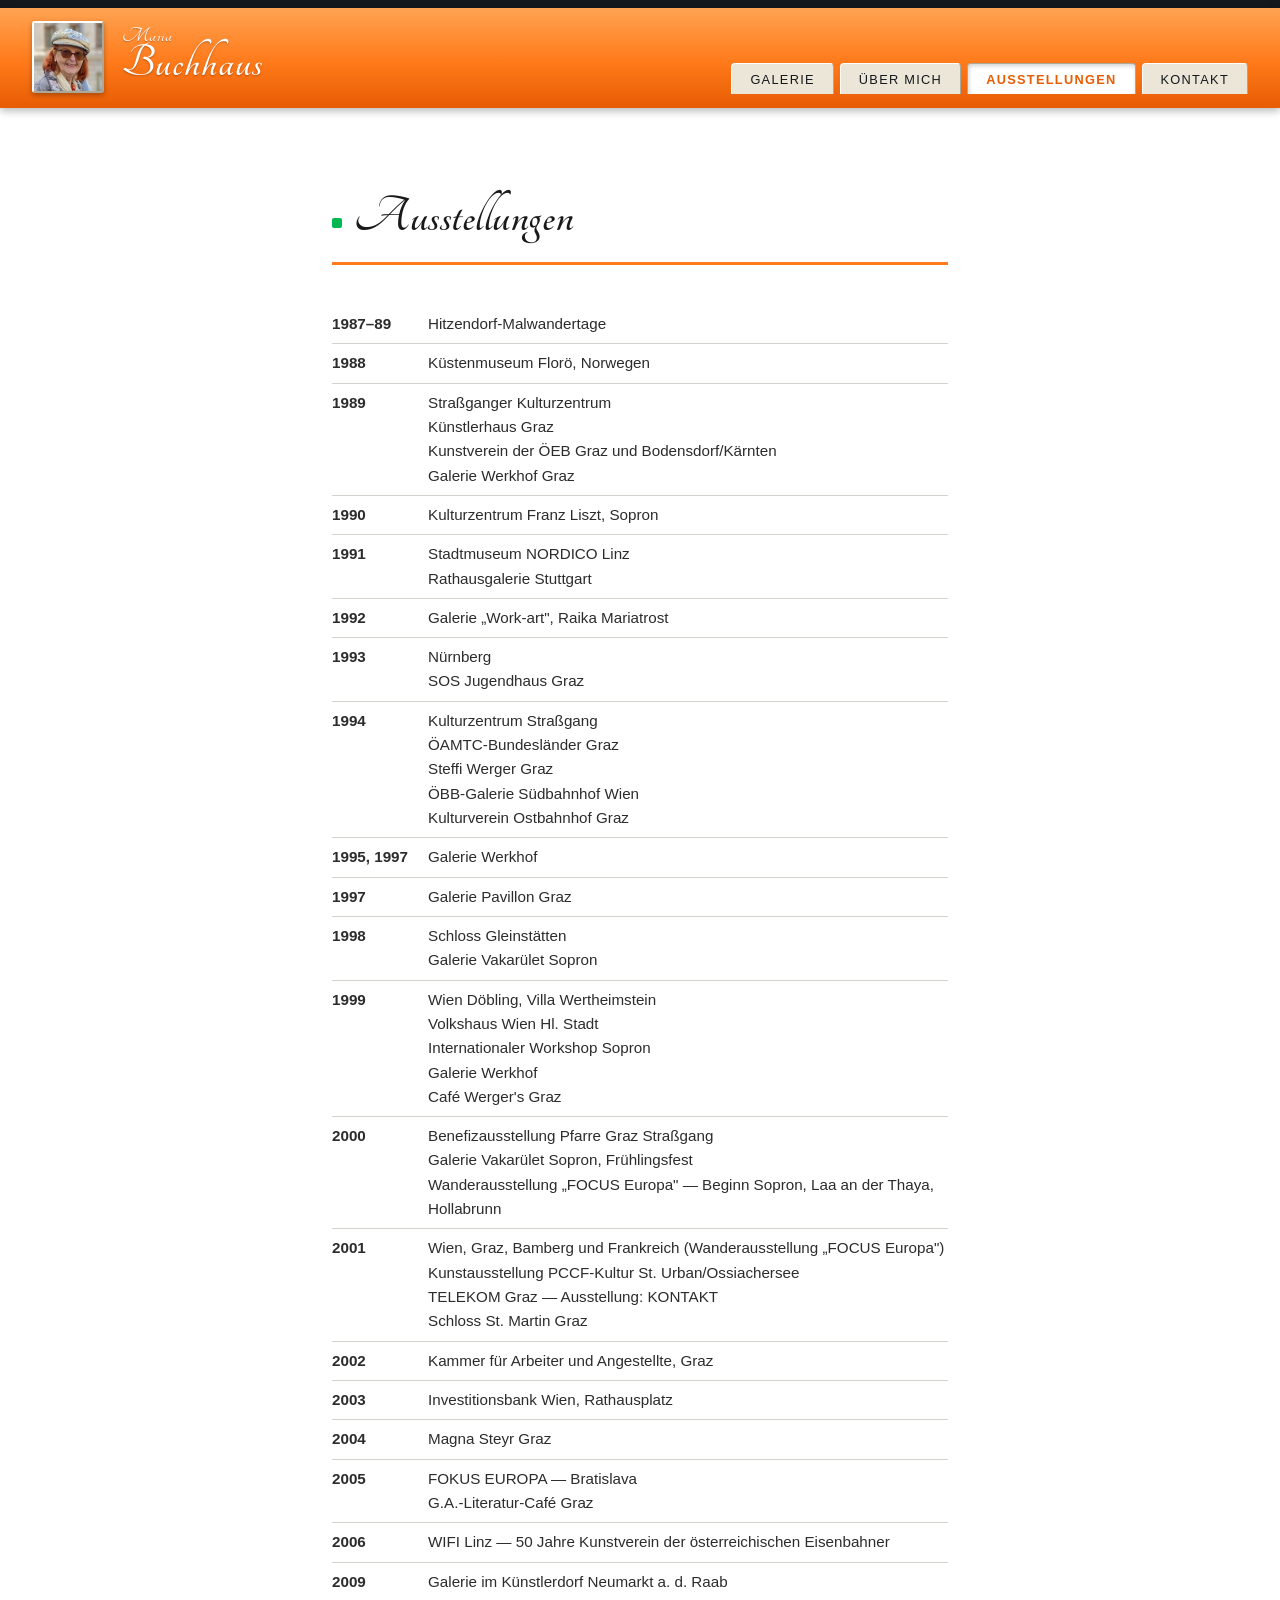
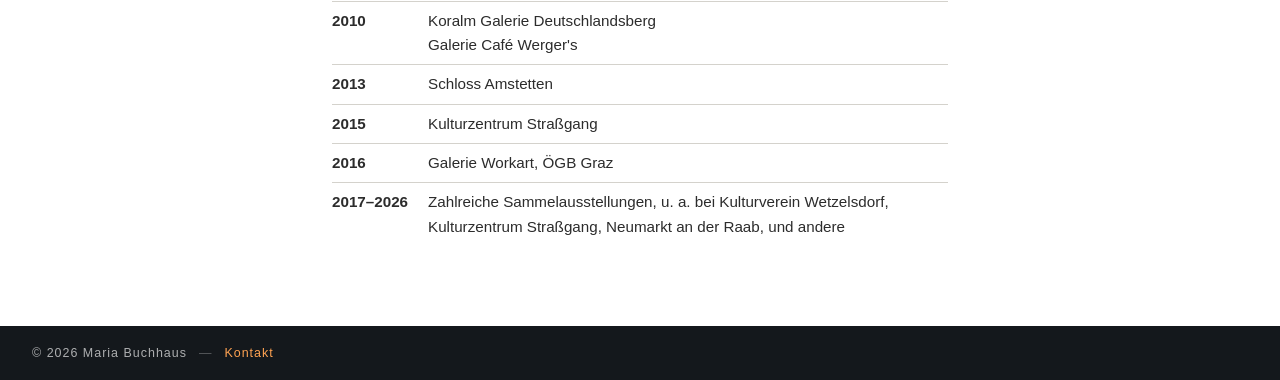
<file: ausstellungen.html>
<!DOCTYPE html>
<html lang="de">
<head>
  <meta charset="UTF-8">
  <meta name="viewport" content="width=device-width, initial-scale=1.0">
  <title>Ausstellungen — Maria Buchhaus</title>

  <!-- Social share preview (Facebook, WhatsApp, etc.) -->
  <meta property="og:type" content="website">
  <meta property="og:site_name" content="Maria Buchhaus">
  <meta property="og:title" content="Ausstellungen — Maria Buchhaus">
  <meta property="og:description" content="Einzel- und Gruppenausstellungen von Maria Buchhaus im In- und Ausland seit 1987.">
  <meta property="og:image" content="https://www.maria-buchhaus.at/images/maria-avatar.jpg">
  <meta property="og:url" content="https://www.maria-buchhaus.at/ausstellungen.html">
  <meta name="twitter:card" content="summary_large_image">
  <meta name="twitter:title" content="Ausstellungen — Maria Buchhaus">
  <meta name="twitter:description" content="Einzel- und Gruppenausstellungen von Maria Buchhaus im In- und Ausland seit 1987.">
  <meta name="twitter:image" content="https://www.maria-buchhaus.at/images/maria-avatar.jpg">
  <link rel="preconnect" href="https://fonts.googleapis.com">
  <link rel="preconnect" href="https://fonts.gstatic.com" crossorigin>
  <link href="https://fonts.googleapis.com/css2?family=Tangerine:wght@400;700&display=swap" rel="stylesheet">
  <link rel="stylesheet" href="css/style.css">
</head>
<body>

  <header class="site-header">
    <div class="header-topstrip"></div>
    <div class="header-inner">
      <a href="index.html" class="header-avatar-link" aria-label="Zur Galerie">
        <img src="images/maria-avatar.jpg" alt="Maria Buchhaus" class="header-avatar">
      </a>
      <a href="index.html" class="header-name">
        <span class="name-first">Maria</span>
        <span class="name-last">Buchhaus</span>
      </a>
      <nav class="header-nav">
        <a href="index.html" class="nav-link">Galerie</a>
        <a href="ueber-mich.html" class="nav-link">Über mich</a>
        <a href="ausstellungen.html" class="nav-link active">Ausstellungen</a>
        <a href="kontakt.html" class="nav-link">Kontakt</a>
      </nav>
    </div>
    <div class="header-rule"></div>
  </header>

  <main>
    <div class="page-content">
      <h1 class="page-title">Ausstellungen</h1>
      <div class="page-body">
        <table class="ausstellungen-table">
          <tbody>
            <tr><td class="aus-year">1987–89</td><td>Hitzendorf-Malwandertage</td></tr>
            <tr><td class="aus-year">1988</td><td>Küstenmuseum Florö, Norwegen</td></tr>
            <tr>
              <td class="aus-year">1989</td>
              <td>
                Straßganger Kulturzentrum<br>
                Künstlerhaus Graz<br>
                Kunstverein der ÖEB Graz und Bodensdorf/Kärnten<br>
                Galerie Werkhof Graz
              </td>
            </tr>
            <tr><td class="aus-year">1990</td><td>Kulturzentrum Franz Liszt, Sopron</td></tr>
            <tr>
              <td class="aus-year">1991</td>
              <td>
                Stadtmuseum NORDICO Linz<br>
                Rathausgalerie Stuttgart
              </td>
            </tr>
            <tr><td class="aus-year">1992</td><td>Galerie „Work-art", Raika Mariatrost</td></tr>
            <tr>
              <td class="aus-year">1993</td>
              <td>
                Nürnberg<br>
                SOS Jugendhaus Graz
              </td>
            </tr>
            <tr>
              <td class="aus-year">1994</td>
              <td>
                Kulturzentrum Straßgang<br>
                ÖAMTC-Bundesländer Graz<br>
                Steffi Werger Graz<br>
                ÖBB-Galerie Südbahnhof Wien<br>
                Kulturverein Ostbahnhof Graz
              </td>
            </tr>
            <tr><td class="aus-year">1995, 1997</td><td>Galerie Werkhof</td></tr>
            <tr><td class="aus-year">1997</td><td>Galerie Pavillon Graz</td></tr>
            <tr>
              <td class="aus-year">1998</td>
              <td>
                Schloss Gleinstätten<br>
                Galerie Vakarület Sopron
              </td>
            </tr>
            <tr>
              <td class="aus-year">1999</td>
              <td>
                Wien Döbling, Villa Wertheimstein<br>
                Volkshaus Wien Hl. Stadt<br>
                Internationaler Workshop Sopron<br>
                Galerie Werkhof<br>
                Café Werger's Graz
              </td>
            </tr>
            <tr>
              <td class="aus-year">2000</td>
              <td>
                Benefizausstellung Pfarre Graz Straßgang<br>
                Galerie Vakarület Sopron, Frühlingsfest<br>
                Wanderausstellung „FOCUS Europa" — Beginn Sopron, Laa an der Thaya, Hollabrunn
              </td>
            </tr>
            <tr>
              <td class="aus-year">2001</td>
              <td>
                Wien, Graz, Bamberg und Frankreich (Wanderausstellung „FOCUS Europa")<br>
                Kunstausstellung PCCF-Kultur St. Urban/Ossiachersee<br>
                TELEKOM Graz — Ausstellung: KONTAKT<br>
                Schloss St. Martin Graz
              </td>
            </tr>
            <tr><td class="aus-year">2002</td><td>Kammer für Arbeiter und Angestellte, Graz</td></tr>
            <tr><td class="aus-year">2003</td><td>Investitionsbank Wien, Rathausplatz</td></tr>
            <tr><td class="aus-year">2004</td><td>Magna Steyr Graz</td></tr>
            <tr>
              <td class="aus-year">2005</td>
              <td>
                FOKUS EUROPA — Bratislava<br>
                G.A.-Literatur-Café Graz
              </td>
            </tr>
            <tr><td class="aus-year">2006</td><td>WIFI Linz — 50 Jahre Kunstverein der österreichischen Eisenbahner</td></tr>
            <tr><td class="aus-year">2009</td><td>Galerie im Künstlerdorf Neumarkt a. d. Raab</td></tr>
            <tr>
              <td class="aus-year">2010</td>
              <td>
                Koralm Galerie Deutschlandsberg<br>
                Galerie Café Werger's
              </td>
            </tr>
            <tr><td class="aus-year">2013</td><td>Schloss Amstetten</td></tr>
            <tr><td class="aus-year">2015</td><td>Kulturzentrum Straßgang</td></tr>
            <tr><td class="aus-year">2016</td><td>Galerie Workart, ÖGB Graz</td></tr>
            <tr>
              <td class="aus-year">2017–2026</td>
              <td>Zahlreiche Sammelausstellungen, u. a. bei Kulturverein Wetzelsdorf, Kulturzentrum Straßgang, Neumarkt an der Raab, und andere</td>
            </tr>
          </tbody>
        </table>
      </div>
    </div>
  </main>

  <footer class="site-footer">
    <div class="footer-inner">
      <span>&copy; <span class="footer-year"></span> Maria Buchhaus</span>
      <span class="footer-sep">—</span>
      <a href="kontakt.html" class="footer-link">Kontakt</a>
    </div>
  </footer>
  <script>document.querySelector('.footer-year').textContent = new Date().getFullYear();</script>
</body>
</html>
</file>
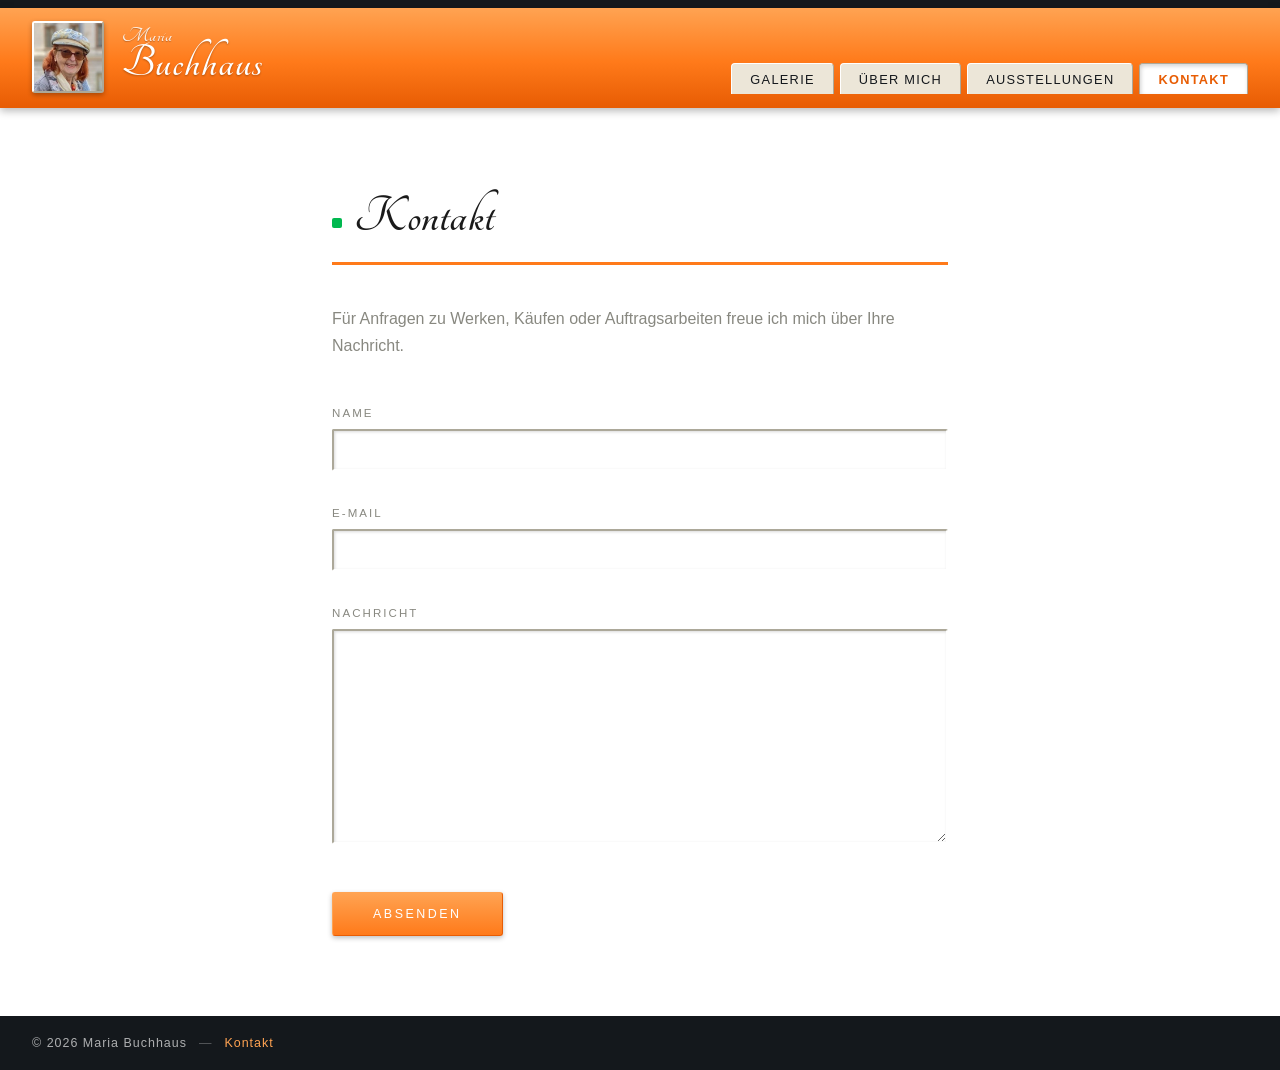
<file: kontakt.html>
<!DOCTYPE html>
<html lang="de">
<head>
  <meta charset="UTF-8">
  <meta name="viewport" content="width=device-width, initial-scale=1.0">
  <title>Kontakt — Maria Buchhaus</title>

  <!-- Social share preview (Facebook, WhatsApp, etc.) -->
  <meta property="og:type" content="website">
  <meta property="og:site_name" content="Maria Buchhaus">
  <meta property="og:title" content="Kontakt — Maria Buchhaus">
  <meta property="og:description" content="Anfragen zu Werken, Käufen oder Auftragsarbeiten bei Maria Buchhaus.">
  <meta property="og:image" content="https://www.maria-buchhaus.at/images/maria-avatar.jpg">
  <meta property="og:url" content="https://www.maria-buchhaus.at/kontakt.html">
  <meta name="twitter:card" content="summary_large_image">
  <meta name="twitter:title" content="Kontakt — Maria Buchhaus">
  <meta name="twitter:description" content="Anfragen zu Werken, Käufen oder Auftragsarbeiten bei Maria Buchhaus.">
  <meta name="twitter:image" content="https://www.maria-buchhaus.at/images/maria-avatar.jpg">
  <link rel="preconnect" href="https://fonts.googleapis.com">
  <link rel="preconnect" href="https://fonts.gstatic.com" crossorigin>
  <link href="https://fonts.googleapis.com/css2?family=Tangerine:wght@400;700&display=swap" rel="stylesheet">
  <link rel="stylesheet" href="css/style.css">
</head>
<body>

  <header class="site-header">
    <div class="header-topstrip"></div>
    <div class="header-inner">
      <a href="index.html" class="header-avatar-link" aria-label="Zur Galerie">
        <img src="images/maria-avatar.jpg" alt="Maria Buchhaus" class="header-avatar">
      </a>
      <a href="index.html" class="header-name">
        <span class="name-first">Maria</span>
        <span class="name-last">Buchhaus</span>
      </a>
      <nav class="header-nav">
        <a href="index.html" class="nav-link">Galerie</a>
        <a href="ueber-mich.html" class="nav-link">Über mich</a>
        <a href="ausstellungen.html" class="nav-link">Ausstellungen</a>
        <a href="kontakt.html" class="nav-link active">Kontakt</a>
      </nav>
    </div>
    <div class="header-rule"></div>
  </header>

  <main>
    <div class="page-content">
      <h1 class="page-title">Kontakt</h1>
      <p class="contact-intro">Für Anfragen zu Werken, Käufen oder Auftragsarbeiten freue ich mich über Ihre Nachricht.</p>

      <form
        class="contact-form"
        action="https://formspree.io/f/XXXXXXXX"
        method="POST"
        id="contact-form"
      >
        <div class="form-field">
          <label class="form-label" for="name">Name</label>
          <input
            class="form-input"
            type="text"
            id="name"
            name="name"
            required
            autocomplete="name"
          >
        </div>

        <div class="form-field">
          <label class="form-label" for="email">E-Mail</label>
          <input
            class="form-input"
            type="email"
            id="email"
            name="email"
            required
            autocomplete="email"
          >
        </div>

        <div class="form-field">
          <label class="form-label" for="message">Nachricht</label>
          <textarea
            class="form-input form-textarea"
            id="message"
            name="message"
            rows="7"
            required
          ></textarea>
        </div>

        <div class="form-footer">
          <button class="form-submit" type="submit">Absenden</button>
        </div>

        <p class="form-success" id="form-success">
          Vielen Dank für Ihre Nachricht. Ich melde mich in Kürze bei Ihnen.
        </p>
        <p class="form-error" id="form-error">
          Es ist ein Fehler aufgetreten. Bitte versuchen Sie es erneut.
        </p>
      </form>
    </div>
  </main>

  <footer class="site-footer">
    <div class="footer-inner">
      <span>&copy; <span class="footer-year"></span> Maria Buchhaus</span>
      <span class="footer-sep">—</span>
      <a href="kontakt.html" class="footer-link">Kontakt</a>
    </div>
  </footer>
  <script>
    document.querySelector('.footer-year').textContent = new Date().getFullYear();

    const form = document.getElementById('contact-form');
    const success = document.getElementById('form-success');
    const error = document.getElementById('form-error');

    form.addEventListener('submit', async function(e) {
      e.preventDefault();
      const data = new FormData(form);
      try {
        const response = await fetch(form.action, {
          method: 'POST',
          body: data,
          headers: { 'Accept': 'application/json' }
        });
        if (response.ok) {
          form.reset();
          success.style.display = 'block';
          error.style.display = 'none';
        } else {
          error.style.display = 'block';
          success.style.display = 'none';
        }
      } catch(err) {
        error.style.display = 'block';
        success.style.display = 'none';
      }
    });
  </script>
</body>
</html>
</file>
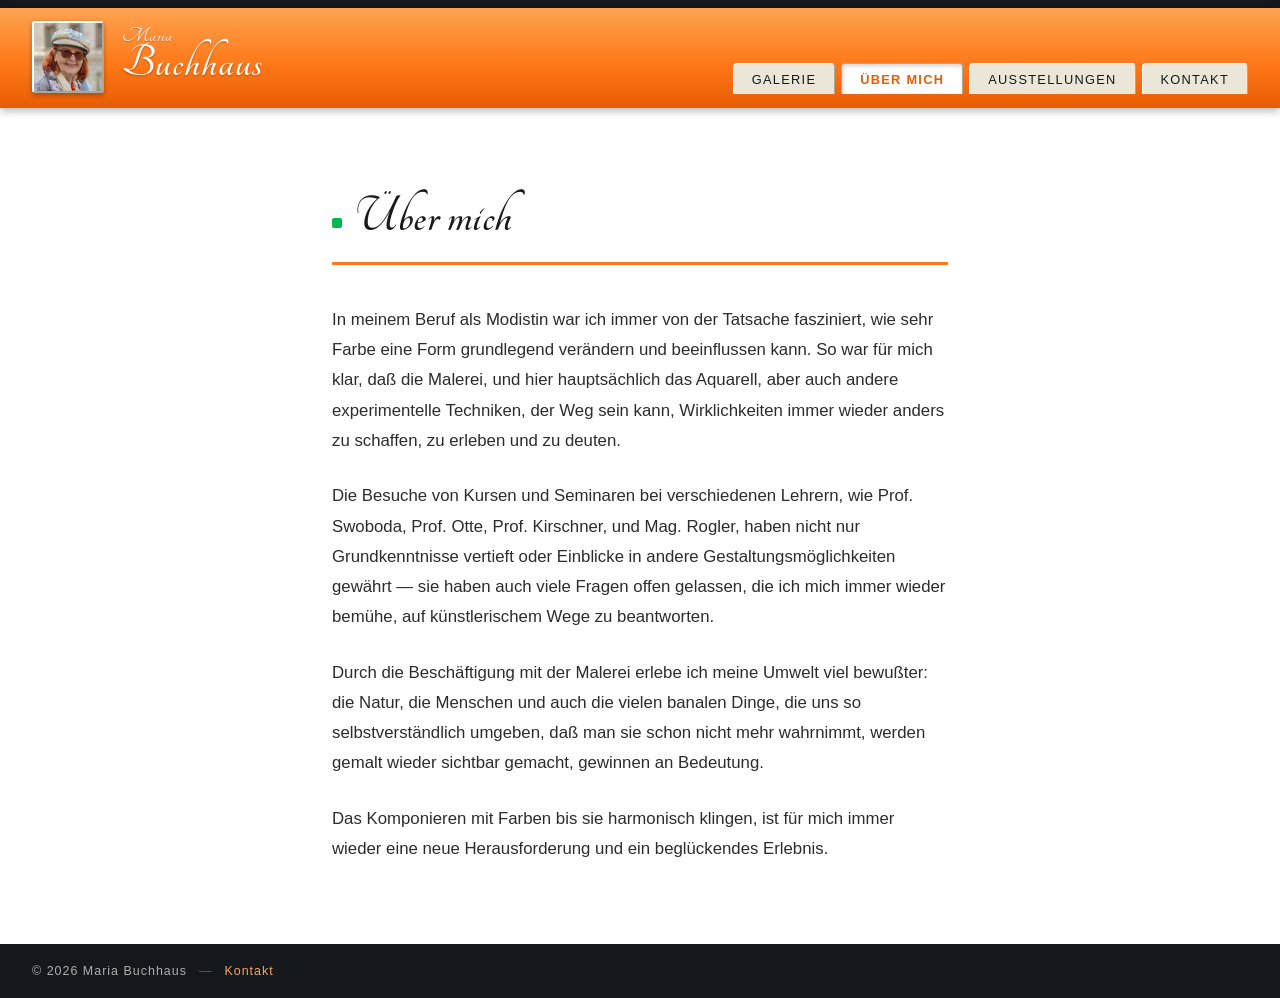
<file: ueber-mich.html>
<!DOCTYPE html>
<html lang="de">
<head>
  <meta charset="UTF-8">
  <meta name="viewport" content="width=device-width, initial-scale=1.0">
  <title>Über mich — Maria Buchhaus</title>

  <!-- Social share preview (Facebook, WhatsApp, etc.) -->
  <meta property="og:type" content="website">
  <meta property="og:site_name" content="Maria Buchhaus">
  <meta property="og:title" content="Über mich — Maria Buchhaus">
  <meta property="og:description" content="Malerin aus Österreich — Aquarell und Mischtechnik. Über meinen Weg zur Malerei.">
  <meta property="og:image" content="https://www.maria-buchhaus.at/images/maria-avatar.jpg">
  <meta property="og:url" content="https://www.maria-buchhaus.at/ueber-mich.html">
  <meta name="twitter:card" content="summary_large_image">
  <meta name="twitter:title" content="Über mich — Maria Buchhaus">
  <meta name="twitter:description" content="Malerin aus Österreich — Aquarell und Mischtechnik. Über meinen Weg zur Malerei.">
  <meta name="twitter:image" content="https://www.maria-buchhaus.at/images/maria-avatar.jpg">
  <link rel="preconnect" href="https://fonts.googleapis.com">
  <link rel="preconnect" href="https://fonts.gstatic.com" crossorigin>
  <link href="https://fonts.googleapis.com/css2?family=Tangerine:wght@400;700&display=swap" rel="stylesheet">
  <link rel="stylesheet" href="css/style.css">
</head>
<body>

  <header class="site-header">
    <div class="header-topstrip"></div>
    <div class="header-inner">
      <a href="index.html" class="header-avatar-link" aria-label="Zur Galerie">
        <img src="images/maria-avatar.jpg" alt="Maria Buchhaus" class="header-avatar">
      </a>
      <a href="index.html" class="header-name">
        <span class="name-first">Maria</span>
        <span class="name-last">Buchhaus</span>
      </a>
      <nav class="header-nav">
        <a href="index.html" class="nav-link">Galerie</a>
        <a href="ueber-mich.html" class="nav-link active">Über mich</a>
        <a href="ausstellungen.html" class="nav-link">Ausstellungen</a>
        <a href="kontakt.html" class="nav-link">Kontakt</a>
      </nav>
    </div>
    <div class="header-rule"></div>
  </header>

  <main>
    <div class="page-content">
      <h1 class="page-title">Über mich</h1>
      <div class="page-body">
        <p>In meinem Beruf als Modistin war ich immer von der Tatsache fasziniert, wie sehr Farbe eine Form grundlegend verändern und beeinflussen kann. So war für mich klar, daß die Malerei, und hier hauptsächlich das Aquarell, aber auch andere experimentelle Techniken, der Weg sein kann, Wirklichkeiten immer wieder anders zu schaffen, zu erleben und zu deuten.</p>
        <p>Die Besuche von Kursen und Seminaren bei verschiedenen Lehrern, wie Prof. Swoboda, Prof. Otte, Prof. Kirschner, und Mag. Rogler, haben nicht nur Grundkenntnisse vertieft oder Einblicke in andere Gestaltungsmöglichkeiten gewährt — sie haben auch viele Fragen offen gelassen, die ich mich immer wieder bemühe, auf künstlerischem Wege zu beantworten.</p>
        <p>Durch die Beschäftigung mit der Malerei erlebe ich meine Umwelt viel bewußter: die Natur, die Menschen und auch die vielen banalen Dinge, die uns so selbstverständlich umgeben, daß man sie schon nicht mehr wahrnimmt, werden gemalt wieder sichtbar gemacht, gewinnen an Bedeutung.</p>
        <p>Das Komponieren mit Farben bis sie harmonisch klingen, ist für mich immer wieder eine neue Herausforderung und ein beglückendes Erlebnis.</p>
      </div>
    </div>
  </main>

  <footer class="site-footer">
    <div class="footer-inner">
      <span>&copy; <span class="footer-year"></span> Maria Buchhaus</span>
      <span class="footer-sep">—</span>
      <a href="kontakt.html" class="footer-link">Kontakt</a>
    </div>
  </footer>
  <script>document.querySelector('.footer-year').textContent = new Date().getFullYear();</script>
</body>
</html>
</file>
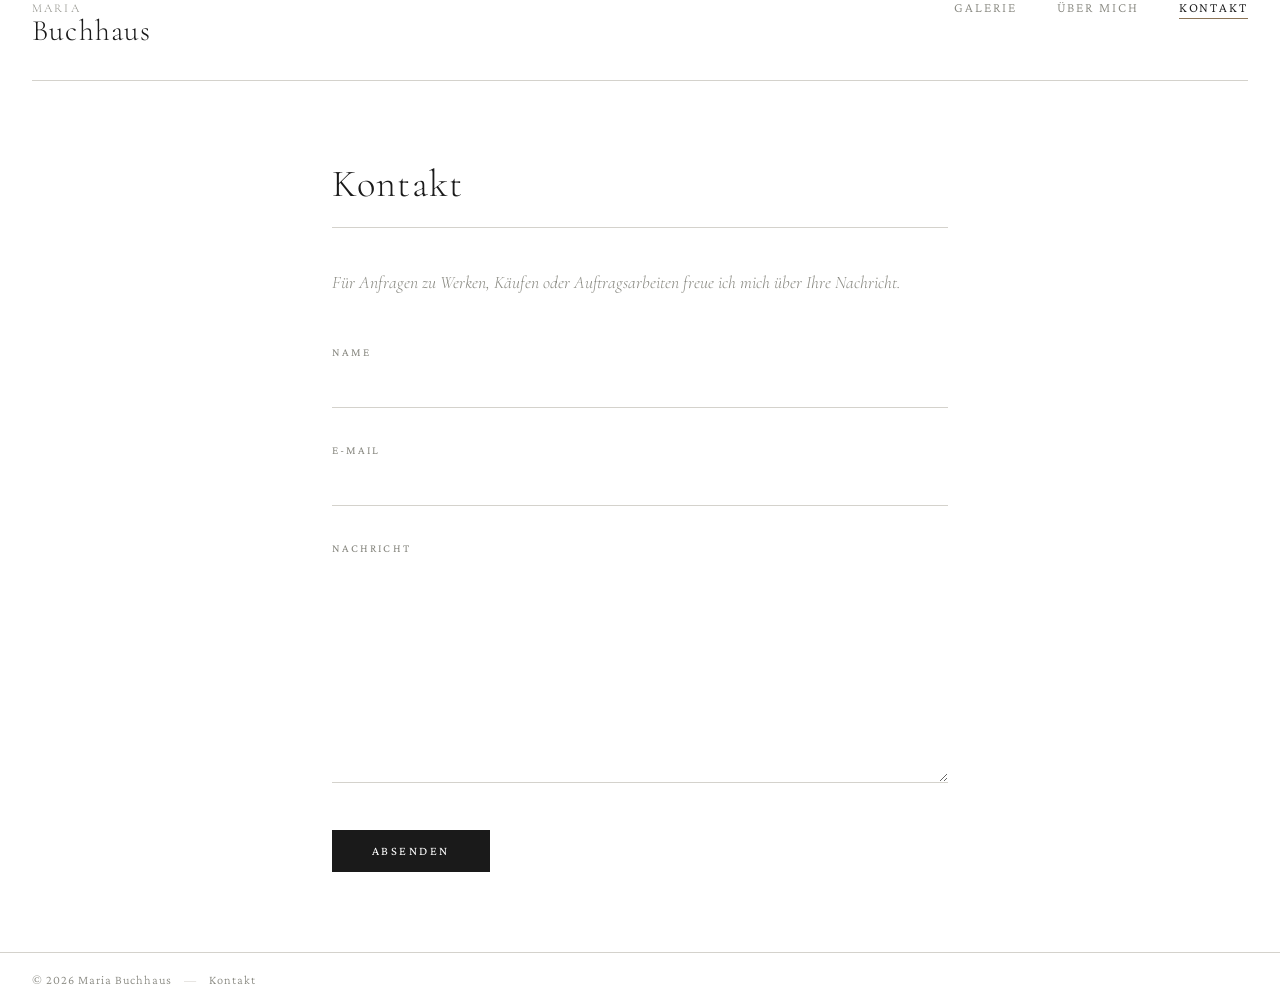
<file: buchhaus_mainbody/kontakt.html>
<!DOCTYPE html>
<html lang="de">
<head>
  <meta charset="UTF-8">
  <meta name="viewport" content="width=device-width, initial-scale=1.0">
  <title>Kontakt — Maria Buchhaus</title>
  <link rel="preconnect" href="https://fonts.googleapis.com">
  <link rel="preconnect" href="https://fonts.gstatic.com" crossorigin>
  <link href="https://fonts.googleapis.com/css2?family=Cormorant+Garamond:ital,wght@0,300;0,400;0,500;0,600;1,300;1,400&family=Crimson+Pro:ital,wght@0,300;0,400;1,300&display=swap" rel="stylesheet">
  <link rel="stylesheet" href="css/style.css">
</head>
<body>

  <header class="site-header">
    <div class="header-inner">
      <a href="index.html" class="header-name">
        <span class="name-first">Maria</span>
        <span class="name-last">Buchhaus</span>
      </a>
      <nav class="header-nav">
        <a href="index.html" class="nav-link">Galerie</a>
        <a href="ueber-mich.html" class="nav-link">Über mich</a>
        <a href="kontakt.html" class="nav-link active">Kontakt</a>
      </nav>
    </div>
    <div class="header-rule"></div>
  </header>

  <main>
    <div class="page-content">
      <h1 class="page-title">Kontakt</h1>
      <p class="contact-intro">Für Anfragen zu Werken, Käufen oder Auftragsarbeiten freue ich mich über Ihre Nachricht.</p>

      <form
        class="contact-form"
        action="https://formspree.io/f/XXXXXXXX"
        method="POST"
        id="contact-form"
      >
        <div class="form-field">
          <label class="form-label" for="name">Name</label>
          <input
            class="form-input"
            type="text"
            id="name"
            name="name"
            required
            autocomplete="name"
          >
        </div>

        <div class="form-field">
          <label class="form-label" for="email">E-Mail</label>
          <input
            class="form-input"
            type="email"
            id="email"
            name="email"
            required
            autocomplete="email"
          >
        </div>

        <div class="form-field">
          <label class="form-label" for="message">Nachricht</label>
          <textarea
            class="form-input form-textarea"
            id="message"
            name="message"
            rows="7"
            required
          ></textarea>
        </div>

        <div class="form-footer">
          <button class="form-submit" type="submit">Absenden</button>
        </div>

        <p class="form-success" id="form-success">
          Vielen Dank für Ihre Nachricht. Ich melde mich in Kürze bei Ihnen.
        </p>
        <p class="form-error" id="form-error">
          Es ist ein Fehler aufgetreten. Bitte versuchen Sie es erneut.
        </p>
      </form>
    </div>
  </main>

  <footer class="site-footer">
    <div class="footer-inner">
      <span>&copy; <span class="footer-year"></span> Maria Buchhaus</span>
      <span class="footer-sep">—</span>
      <a href="kontakt.html" class="footer-link">Kontakt</a>
    </div>
  </footer>
  <script>
    document.querySelector('.footer-year').textContent = new Date().getFullYear();

    const form = document.getElementById('contact-form');
    const success = document.getElementById('form-success');
    const error = document.getElementById('form-error');

    form.addEventListener('submit', async function(e) {
      e.preventDefault();
      const data = new FormData(form);
      try {
        const response = await fetch(form.action, {
          method: 'POST',
          body: data,
          headers: { 'Accept': 'application/json' }
        });
        if (response.ok) {
          form.reset();
          success.style.display = 'block';
          error.style.display = 'none';
        } else {
          error.style.display = 'block';
          success.style.display = 'none';
        }
      } catch(err) {
        error.style.display = 'block';
        success.style.display = 'none';
      }
    });
  </script>
</body>
</html>
</file>
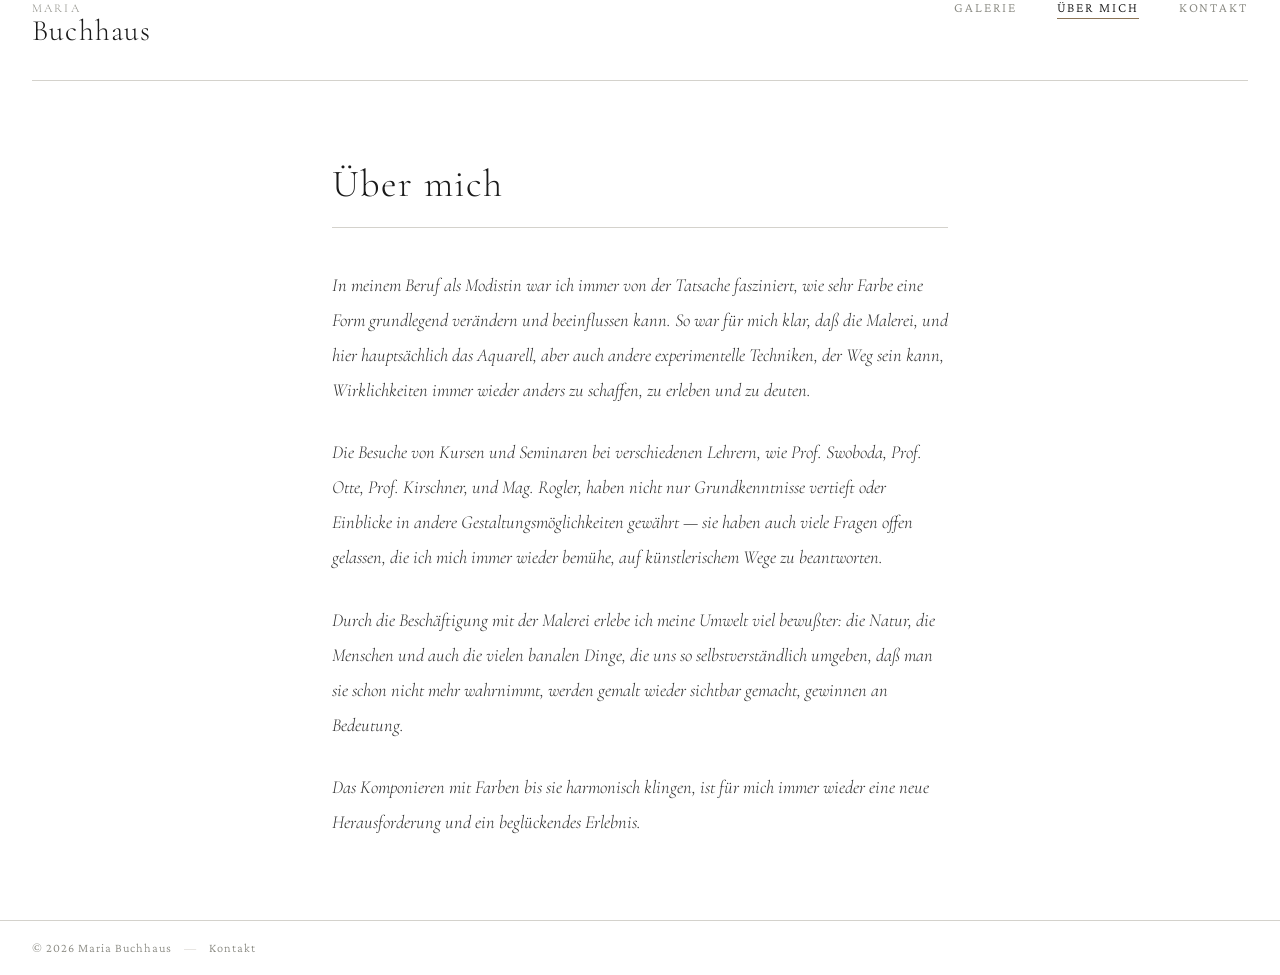
<file: buchhaus_mainbody/ueber-mich.html>
<!DOCTYPE html>
<html lang="de">
<head>
  <meta charset="UTF-8">
  <meta name="viewport" content="width=device-width, initial-scale=1.0">
  <title>Über mich — Maria Buchhaus</title>
  <link rel="preconnect" href="https://fonts.googleapis.com">
  <link rel="preconnect" href="https://fonts.gstatic.com" crossorigin>
  <link href="https://fonts.googleapis.com/css2?family=Cormorant+Garamond:ital,wght@0,300;0,400;0,500;0,600;1,300;1,400&family=Crimson+Pro:ital,wght@0,300;0,400;1,300&display=swap" rel="stylesheet">
  <link rel="stylesheet" href="css/style.css">
</head>
<body>

  <header class="site-header">
    <div class="header-inner">
      <a href="index.html" class="header-name">
        <span class="name-first">Maria</span>
        <span class="name-last">Buchhaus</span>
      </a>
      <nav class="header-nav">
        <a href="index.html" class="nav-link">Galerie</a>
        <a href="ueber-mich.html" class="nav-link active">Über mich</a>
        <a href="kontakt.html" class="nav-link">Kontakt</a>
      </nav>
    </div>
    <div class="header-rule"></div>
  </header>

  <main>
    <div class="page-content">
      <h1 class="page-title">Über mich</h1>
      <div class="page-body">
        <p>In meinem Beruf als Modistin war ich immer von der Tatsache fasziniert, wie sehr Farbe eine Form grundlegend verändern und beeinflussen kann. So war für mich klar, daß die Malerei, und hier hauptsächlich das Aquarell, aber auch andere experimentelle Techniken, der Weg sein kann, Wirklichkeiten immer wieder anders zu schaffen, zu erleben und zu deuten.</p>
        <p>Die Besuche von Kursen und Seminaren bei verschiedenen Lehrern, wie Prof. Swoboda, Prof. Otte, Prof. Kirschner, und Mag. Rogler, haben nicht nur Grundkenntnisse vertieft oder Einblicke in andere Gestaltungsmöglichkeiten gewährt — sie haben auch viele Fragen offen gelassen, die ich mich immer wieder bemühe, auf künstlerischem Wege zu beantworten.</p>
        <p>Durch die Beschäftigung mit der Malerei erlebe ich meine Umwelt viel bewußter: die Natur, die Menschen und auch die vielen banalen Dinge, die uns so selbstverständlich umgeben, daß man sie schon nicht mehr wahrnimmt, werden gemalt wieder sichtbar gemacht, gewinnen an Bedeutung.</p>
        <p>Das Komponieren mit Farben bis sie harmonisch klingen, ist für mich immer wieder eine neue Herausforderung und ein beglückendes Erlebnis.</p>
      </div>
    </div>
  </main>

  <footer class="site-footer">
    <div class="footer-inner">
      <span>&copy; <span class="footer-year"></span> Maria Buchhaus</span>
      <span class="footer-sep">—</span>
      <a href="kontakt.html" class="footer-link">Kontakt</a>
    </div>
  </footer>
  <script>document.querySelector('.footer-year').textContent = new Date().getFullYear();</script>
</body>
</html>
</file>
<file: css/style.css>
/* ============================================
   MARIA BUCHHAUS — GALERIE
   Minimal Vienna gallery aesthetic
   ============================================ */

:root {
  --white:      #ffffff;
  --off-white:  #f8f7f4;
  --paper:      #f2f0eb;
  --black:      #1a1a1a;
  --ink:        #2c2c2c;
  --grey-mid:   #888880;
  --grey-light: #d4d2cc;
  --accent:     #8b7355;
  --accent-lt:  #c4a882;

  /* Retro XP accent system — used for header, sidebar, buttons */
  --xp-ink:          #14181c;
  --xp-orange-top:   #ffa352;
  --xp-orange-mid:   #ff7a1a;
  --xp-orange-bottom:#e85d04;
  --xp-green-top:    #00d45f;
  --xp-green-mid:    #00b84f;
  --xp-green-bottom: #00873a;
  --xp-face:         #ece6d8;
  --xp-face-light:   #ffffff;
  --xp-face-dark:    #aca899;

  --font-display: 'Tangerine', 'Brush Script MT', cursive;
  --font-body:    Tahoma, Verdana, 'Segoe UI', sans-serif;

  --header-h: 108px; /* 8px top strip + 100px title bar */
  --sidebar-w: 240px;
  --gap: 32px;
  --card-radius: 0px;

  --transition: 0.2s ease;
}

*, *::before, *::after {
  box-sizing: border-box;
  margin: 0;
  padding: 0;
}

html {
  font-size: 16px;
  -webkit-font-smoothing: antialiased;
}

body {
  background: var(--white);
  color: var(--ink);
  font-family: var(--font-body);
  font-weight: 400;
  min-height: 100vh;
  display: flex;
  flex-direction: column;
}

/* ============================================
   HEADER
   ============================================ */

.site-header {
  position: sticky;
  top: 0;
  z-index: 100;
  background: var(--xp-ink);
}

.header-topstrip {
  height: 8px;
  background: var(--xp-ink);
}

.header-inner {
  display: flex;
  align-items: center;
  justify-content: space-between;
  padding: 0 var(--gap);
  height: calc(var(--header-h) - 8px);
  background: linear-gradient(180deg, var(--xp-orange-top) 0%, var(--xp-orange-mid) 55%, var(--xp-orange-bottom) 100%);
  border-bottom: 2px solid var(--xp-orange-bottom);
  box-shadow: 0 3px 8px rgba(0,0,0,0.28);
  gap: 18px;
}

.header-avatar-link {
  display: block;
  line-height: 0;
  flex-shrink: 0;
  cursor: pointer;
}

.header-avatar {
  width: 72px;
  height: 72px;
  flex-shrink: 0;
  object-fit: cover;
  border-radius: 3px;
  border-top: 2px solid var(--xp-face-light);
  border-left: 2px solid var(--xp-face-light);
  border-bottom: 2px solid var(--xp-face-dark);
  border-right: 2px solid var(--xp-face-dark);
  box-shadow: 0 2px 5px rgba(0,0,0,0.3);
}

.header-name {
  font-family: var(--font-display);
  font-weight: 700;
  letter-spacing: 0.02em;
  line-height: 1;
  text-decoration: none;
  cursor: pointer;
  margin-right: auto;
}

.name-first {
  font-size: 1.3rem;
  color: rgba(255,255,255,0.9);
  display: block;
  letter-spacing: 0.02em;
  text-transform: none;
  line-height: 1;
  text-shadow: 0 1px 1px rgba(0,0,0,0.25);
}

.name-last {
  font-size: 3rem;
  color: var(--white);
  display: block;
  letter-spacing: 0.02em;
  margin-top: -6px;
  line-height: 1;
  text-shadow: 0 1px 2px rgba(0,0,0,0.3);
}

.header-nav {
  display: flex;
  gap: 6px;
  align-items: flex-end;
  height: 100%;
}

.nav-link {
  font-family: var(--font-body);
  font-size: 0.8rem;
  font-weight: 400;
  letter-spacing: 0.1em;
  text-transform: uppercase;
  color: var(--xp-ink);
  text-decoration: none;
  background: var(--xp-face);
  padding: 8px 18px 7px;
  margin-bottom: 12px;
  border-radius: 4px 4px 0 0;
  border-top: 1px solid var(--xp-face-light);
  border-left: 1px solid var(--xp-face-light);
  border-right: 1px solid var(--xp-face-dark);
  box-shadow: inset 0 0 0 rgba(0,0,0,0);
  transition: background var(--transition), transform 0.1s ease;
}

.nav-link:hover {
  background: var(--white);
}

.nav-link.active {
  background: var(--white);
  border-top: 1px solid var(--xp-face-dark);
  border-left: 1px solid var(--xp-face-dark);
  border-right: 1px solid var(--xp-face-dark);
  box-shadow: inset 1px 2px 4px rgba(0,0,0,0.18);
  color: var(--xp-orange-bottom);
  font-weight: 600;
}

.header-rule {
  display: none;
}

/* ============================================
   MAIN LAYOUT
   ============================================ */

.main-layout {
  display: flex;
  flex: 1;
  align-items: flex-start;
}

/* ============================================
   SIDEBAR
   ============================================ */

.sidebar {
  width: var(--sidebar-w);
  flex-shrink: 0;
  position: sticky;
  top: var(--header-h);
  height: calc(100vh - var(--header-h));
  overflow-y: auto;
  background: linear-gradient(180deg, var(--xp-green-top) 0%, var(--xp-green-mid) 35%, var(--xp-green-bottom) 100%);
  border-right: 3px solid var(--xp-green-bottom);
  box-shadow: inset -6px 0 10px -8px rgba(0,0,0,0.4);
  scrollbar-width: thin;
  scrollbar-color: rgba(255,255,255,0.5) transparent;
}

.sidebar::-webkit-scrollbar {
  width: 4px;
}
.sidebar::-webkit-scrollbar-thumb {
  background: rgba(255,255,255,0.5);
}

.sidebar-inner {
  padding: 28px 20px 40px;
}

/* Search */
.search-group {
  margin-bottom: 0;
}

.search-input {
  width: 100%;
  background: var(--white);
  font-family: var(--font-body);
  font-size: 0.9rem;
  font-weight: 300;
  color: var(--ink);
  padding: 8px 10px;
  outline: none;
  letter-spacing: 0.04em;
  border-radius: 2px;
  border-top: 2px solid var(--xp-face-dark);
  border-left: 2px solid var(--xp-face-dark);
  border-bottom: 2px solid var(--xp-face-light);
  border-right: 2px solid var(--xp-face-light);
  box-shadow: inset 1px 1px 3px rgba(0,0,0,0.2);
  transition: box-shadow var(--transition);
}

.search-input::placeholder {
  color: var(--grey-mid);
  font-style: italic;
}

.search-input:focus {
  box-shadow: inset 1px 1px 3px rgba(0,0,0,0.25), 0 0 0 2px var(--xp-orange-mid);
}

/* Divider */
.sidebar-divider {
  height: 1px;
  background: rgba(255,255,255,0.3);
  margin: 20px 0;
}

/* Filter groups */
.filter-group {
  margin-bottom: 0;
}

.filter-group-header {
  width: 100%;
  display: flex;
  justify-content: space-between;
  align-items: center;
  background: none;
  border: none;
  cursor: pointer;
  padding: 0 0 10px;
  font-family: var(--font-body);
  font-size: 0.72rem;
  font-weight: 600;
  letter-spacing: 0.18em;
  text-transform: uppercase;
  color: var(--white);
  text-shadow: 0 1px 1px rgba(0,0,0,0.2);
  transition: color var(--transition);
}

.filter-group-header:hover {
  color: var(--xp-ink);
}

.filter-chevron {
  font-size: 1rem;
  transition: transform var(--transition);
  line-height: 1;
}

.filter-group-header[aria-expanded="false"] .filter-chevron {
  transform: rotate(-90deg);
}

.filter-pills {
  display: flex;
  flex-wrap: wrap;
  gap: 6px;
  overflow: hidden;
  transition: max-height 0.3s ease, opacity 0.3s ease;
  max-height: 600px;
  opacity: 1;
}

.filter-pills.collapsed {
  max-height: 0;
  opacity: 0;
}

.pill {
  display: inline-block;
  font-family: var(--font-body);
  font-size: 0.75rem;
  font-weight: 400;
  letter-spacing: 0.04em;
  color: var(--xp-ink);
  background: var(--xp-face);
  border-radius: 3px;
  border-top: 1px solid var(--xp-face-light);
  border-left: 1px solid var(--xp-face-light);
  border-bottom: 1px solid var(--xp-face-dark);
  border-right: 1px solid var(--xp-face-dark);
  padding: 3px 10px;
  cursor: pointer;
  transition: all var(--transition);
  user-select: none;
  white-space: nowrap;
}

.pill:hover {
  background: var(--white);
}

.pill:active {
  border-top: 1px solid var(--xp-face-dark);
  border-left: 1px solid var(--xp-face-dark);
  border-bottom: 1px solid var(--xp-face-light);
  border-right: 1px solid var(--xp-face-light);
}

.pill.active {
  background: var(--xp-orange-mid);
  border-top: 1px solid var(--xp-orange-bottom);
  border-left: 1px solid var(--xp-orange-bottom);
  border-bottom: 1px solid var(--xp-orange-top);
  border-right: 1px solid var(--xp-orange-top);
  box-shadow: inset 1px 1px 3px rgba(0,0,0,0.25);
  color: var(--white);
}

/* Reset */
.reset-btn {
  margin-top: 4px;
  background: var(--xp-face);
  border-radius: 3px;
  border-top: 1px solid var(--xp-face-light);
  border-left: 1px solid var(--xp-face-light);
  border-bottom: 1px solid var(--xp-face-dark);
  border-right: 1px solid var(--xp-face-dark);
  font-family: var(--font-body);
  font-size: 0.72rem;
  letter-spacing: 0.14em;
  text-transform: uppercase;
  color: var(--xp-ink);
  cursor: pointer;
  padding: 7px 14px;
  transition: background var(--transition);
  text-decoration: none;
}

.reset-btn:hover {
  background: var(--white);
}

.reset-btn:active {
  border-top: 1px solid var(--xp-face-dark);
  border-left: 1px solid var(--xp-face-dark);
  border-bottom: 1px solid var(--xp-face-light);
  border-right: 1px solid var(--xp-face-light);
}

/* ============================================
   GALLERY
   ============================================ */

.gallery-section {
  flex: 1;
  padding: 28px var(--gap) 60px;
  min-width: 0;
}

.gallery-meta {
  margin-bottom: 20px;
  min-height: 1.2rem;
}

.gallery-intro {
  font-family: var(--font-body);
  font-size: 0.95rem;
  font-weight: 400;
  color: var(--ink);
  line-height: 1.7;
  max-width: 640px;
  margin-bottom: 28px;
}

.gallery-intro .intro-link {
  color: var(--xp-orange-bottom);
  font-style: normal;
  text-decoration: underline;
  text-underline-offset: 3px;
  transition: color var(--transition);
}

.gallery-intro .intro-link:hover {
  color: var(--xp-green-bottom);
}

.result-count {
  font-family: var(--font-body);
  font-size: 0.78rem;
  letter-spacing: 0.1em;
  text-transform: uppercase;
  color: var(--grey-mid);
}

.gallery-grid {
  display: grid;
  grid-template-columns: repeat(auto-fill, minmax(260px, 1fr));
  gap: 40px 28px;
}

/* ============================================
   CARD
   ============================================ */

.card {
  cursor: pointer;
  opacity: 0;
  transform: translateY(16px);
  animation: cardIn 0.4s ease forwards;
}

@keyframes cardIn {
  to {
    opacity: 1;
    transform: translateY(0);
  }
}

.card-image-wrap {
  position: relative;
  overflow: hidden;
  background: var(--paper);
  aspect-ratio: 4/3;
  padding: 6px;
  border: 1px solid var(--grey-light);
  outline: 1px dashed transparent;
  outline-offset: 3px;
  transition: outline-color var(--transition);
}

.card:hover .card-image-wrap {
  outline-color: var(--xp-orange-mid);
}

.card-img {
  width: 100%;
  height: 100%;
  object-fit: cover;
  display: block;
  transition: transform 0.5s ease;
}

.card:hover .card-img {
  transform: scale(1.03);
}

.card-overlay {
  position: absolute;
  inset: 0;
  background: rgba(26,26,26,0);
  transition: background 0.3s ease;
  display: flex;
  align-items: center;
  justify-content: center;
}

.card:hover .card-overlay {
  background: rgba(26,26,26,0.15);
}

.card-zoom-icon {
  opacity: 0;
  transition: opacity 0.3s ease;
  width: 36px;
  height: 36px;
  border: 1px solid rgba(255,255,255,0.9);
  display: flex;
  align-items: center;
  justify-content: center;
  color: white;
  font-size: 1.1rem;
}

.card:hover .card-zoom-icon {
  opacity: 1;
}

.card-body {
  padding: 14px 0 0;
  border-top: 1px solid var(--grey-light);
  margin-top: 0;
}

.card-title {
  font-family: var(--font-body);
  font-size: 0.9rem;
  font-weight: 700;
  letter-spacing: 0.02em;
  color: var(--black);
  margin-bottom: 6px;
  line-height: 1.3;
}

.card-desc {
  font-family: var(--font-body);
  font-size: 0.82rem;
  font-weight: 400;
  color: var(--grey-mid);
  line-height: 1.55;
  display: -webkit-box;
  -webkit-line-clamp: 3;
  -webkit-box-orient: vertical;
  overflow: hidden;
}

/* No results */
.no-results {
  text-align: center;
  padding: 80px 0;
  font-family: var(--font-body);
  font-size: 1rem;
  letter-spacing: 0.05em;
  color: var(--grey-mid);
}

/* ============================================
   LIGHTBOX
   ============================================ */

.lightbox-overlay {
  position: fixed;
  inset: 0;
  background: rgba(10,10,10,0.92);
  z-index: 200;
  opacity: 0;
  pointer-events: none;
  transition: opacity 0.3s ease;
}

.lightbox-overlay.open {
  opacity: 1;
  pointer-events: all;
}

.lightbox {
  position: fixed;
  inset: 0;
  z-index: 201;
  display: flex;
  align-items: center;
  justify-content: center;
  opacity: 0;
  pointer-events: none;
  transition: opacity 0.3s ease;
}

.lightbox.open {
  opacity: 1;
  pointer-events: all;
}

.lightbox-inner {
  display: flex;
  gap: 40px;
  align-items: center;
  max-width: min(90vw, 1200px);
  max-height: 90vh;
  padding: 0 60px;
}

.lightbox-image-wrap {
  flex: 1 1 auto;
  min-width: 0;
  display: flex;
  align-items: center;
  justify-content: center;
}

.lightbox-img {
  max-width: 100%;
  max-height: 80vh;
  object-fit: contain;
  display: block;
  box-shadow: 0 20px 60px rgba(0,0,0,0.5);
}

.lightbox-info {
  flex: 0 0 260px;
  color: var(--off-white);
  border-left: 1px solid rgba(255,255,255,0.15);
  padding-left: 36px;
}

.lightbox-id {
  font-family: var(--font-body);
  font-size: 0.7rem;
  letter-spacing: 0.2em;
  text-transform: uppercase;
  color: rgba(255,255,255,0.4);
  margin-bottom: 16px;
}

.lightbox-size {
  font-family: var(--font-body);
  font-size: 0.85rem;
  color: rgba(255,255,255,0.55);
  margin-top: -10px;
  margin-bottom: 20px;
}

.lightbox-desc {
  font-family: var(--font-body);
  font-size: 1rem;
  font-weight: 400;
  line-height: 1.65;
  color: rgba(255,255,255,0.85);
  margin-bottom: 24px;
}

.lightbox-tags {
  display: flex;
  flex-wrap: wrap;
  gap: 6px;
}

.lightbox-tag {
  font-family: var(--font-body);
  font-size: 0.7rem;
  letter-spacing: 0.08em;
  color: rgba(255,255,255,0.4);
  border: 1px solid rgba(255,255,255,0.15);
  padding: 2px 8px;
}

.lightbox-share {
  margin-top: 26px;
  padding-top: 20px;
  border-top: 1px solid rgba(255,255,255,0.15);
}

.lightbox-share-label {
  display: block;
  font-family: var(--font-body);
  font-size: 0.7rem;
  letter-spacing: 0.2em;
  text-transform: uppercase;
  color: rgba(255,255,255,0.4);
  margin-bottom: 12px;
}

.lightbox-share-buttons {
  display: flex;
  gap: 8px;
}

.share-btn {
  flex: 1 1 0;
  display: inline-flex;
  align-items: center;
  justify-content: center;
  gap: 6px;
  font-family: var(--font-body);
  font-size: 0.7rem;
  font-weight: 400;
  letter-spacing: 0.04em;
  color: rgba(255,255,255,0.65);
  background: transparent;
  border-radius: 2px;
  border: 1px solid rgba(255,255,255,0.15);
  padding: 8px 6px;
  cursor: pointer;
  transition: all var(--transition);
  white-space: nowrap;
  overflow: hidden;
  text-overflow: ellipsis;
}

.share-btn:hover {
  background: rgba(255,255,255,0.06);
  border-color: rgba(255,255,255,0.3);
  color: rgba(255,255,255,0.95);
}

.share-btn:active {
  background: rgba(255,255,255,0.1);
}

.share-btn.copied {
  border-color: var(--accent-lt);
  color: var(--accent-lt);
}

.share-icon {
  width: 13px;
  height: 13px;
  flex-shrink: 0;
  opacity: 0.85;
}

/* Lightbox controls */
.lightbox-close {
  position: fixed;
  top: 24px;
  right: 28px;
  background: none;
  border: none;
  color: rgba(255,255,255,0.6);
  font-size: 2rem;
  cursor: pointer;
  line-height: 1;
  transition: color var(--transition);
  z-index: 202;
  font-weight: 300;
}

.lightbox-close:hover {
  color: var(--white);
}

.lightbox-prev,
.lightbox-next {
  position: fixed;
  top: 50%;
  transform: translateY(-50%);
  background: none;
  border: 1px solid rgba(255,255,255,0.2);
  color: rgba(255,255,255,0.6);
  font-size: 1.2rem;
  width: 44px;
  height: 44px;
  display: flex;
  align-items: center;
  justify-content: center;
  cursor: pointer;
  transition: all var(--transition);
  z-index: 202;
}

.lightbox-prev { left: 20px; }
.lightbox-next { right: 20px; }

.lightbox-prev:hover,
.lightbox-next:hover {
  background: rgba(255,255,255,0.1);
  color: var(--white);
  border-color: rgba(255,255,255,0.5);
}

/* ============================================
   FOOTER
   ============================================ */

.site-footer {
  background: var(--xp-ink);
  border-top: none;
  padding: 20px var(--gap);
}

.footer-inner {
  display: flex;
  align-items: center;
  gap: 12px;
  font-family: var(--font-body);
  font-size: 0.78rem;
  letter-spacing: 0.08em;
  color: rgba(255,255,255,0.65);
}

.footer-sep {
  color: rgba(255,255,255,0.3);
}

.footer-link {
  color: var(--xp-orange-top);
  text-decoration: none;
  transition: color var(--transition);
}

.footer-link:hover {
  color: var(--xp-green-top);
}

/* ============================================
   PLACEHOLDER PAGE (Über mich / Kontakt)
   ============================================ */

.page-content {
  max-width: 680px;
  margin: 80px auto;
  padding: 0 var(--gap);
}

.page-title {
  font-family: var(--font-display);
  font-size: 3.4rem;
  font-weight: 700;
  letter-spacing: 0.01em;
  color: var(--black);
  margin-bottom: 40px;
  padding-bottom: 16px;
  border-bottom: 3px solid var(--xp-orange-mid);
  position: relative;
}

.page-title::before {
  content: '';
  display: inline-block;
  width: 10px;
  height: 10px;
  background: var(--xp-green-mid);
  margin-right: 12px;
  vertical-align: middle;
  border-radius: 2px;
}

.page-body {
  font-family: var(--font-body);
  font-size: 1.05rem;
  font-weight: 400;
  line-height: 1.8;
  color: var(--ink);
}

.page-body p + p {
  margin-top: 1.5em;
}

/* ============================================
   CONTACT FORM
   ============================================ */

.contact-intro {
  font-family: var(--font-body);
  font-size: 1rem;
  font-weight: 400;
  color: var(--grey-mid);
  margin-bottom: 48px;
  line-height: 1.7;
}

.contact-form {
  margin-top: 0;
}

.form-field {
  margin-bottom: 36px;
}

.form-label {
  display: block;
  font-family: var(--font-body);
  font-size: 0.72rem;
  font-weight: 400;
  letter-spacing: 0.18em;
  text-transform: uppercase;
  color: var(--grey-mid);
  margin-bottom: 10px;
}

.form-input {
  width: 100%;
  background: var(--white);
  font-family: var(--font-body);
  font-size: 1rem;
  font-weight: 400;
  color: var(--ink);
  padding: 10px 12px;
  outline: none;
  transition: box-shadow var(--transition);
  border-radius: 2px;
  border-top: 2px solid var(--xp-face-dark);
  border-left: 2px solid var(--xp-face-dark);
  border-bottom: 2px solid var(--xp-face-light);
  border-right: 2px solid var(--xp-face-light);
  box-shadow: inset 1px 1px 3px rgba(0,0,0,0.15);
  -webkit-appearance: none;
}

.form-input:focus {
  box-shadow: inset 1px 1px 3px rgba(0,0,0,0.2), 0 0 0 2px var(--xp-orange-mid);
}

.form-textarea {
  resize: vertical;
  min-height: 160px;
  line-height: 1.7;
}

.form-footer {
  margin-top: 44px;
}

.form-submit {
  background: linear-gradient(180deg, var(--xp-orange-top), var(--xp-orange-mid));
  color: var(--white);
  border-radius: 3px;
  border-top: 1px solid var(--xp-orange-top);
  border-left: 1px solid var(--xp-orange-top);
  border-bottom: 1px solid var(--xp-orange-bottom);
  border-right: 1px solid var(--xp-orange-bottom);
  font-family: var(--font-body);
  font-size: 0.78rem;
  font-weight: 400;
  letter-spacing: 0.2em;
  text-transform: uppercase;
  padding: 14px 40px;
  cursor: pointer;
  box-shadow: 0 2px 5px rgba(0,0,0,0.25);
  transition: filter var(--transition);
}

.form-submit:hover {
  filter: brightness(1.06);
}

.form-submit:active {
  box-shadow: inset 1px 1px 3px rgba(0,0,0,0.3);
  border-top: 1px solid var(--xp-orange-bottom);
  border-left: 1px solid var(--xp-orange-bottom);
  border-bottom: 1px solid var(--xp-orange-top);
  border-right: 1px solid var(--xp-orange-top);
}

.form-success,
.form-error {
  display: none;
  margin-top: 28px;
  font-family: var(--font-body);
  font-size: 0.95rem;
  font-weight: 400;
  line-height: 1.6;
}

.form-success {
  color: var(--accent);
}

.form-error {
  color: #a04040;
}

/* ============================================
   RESPONSIVE
   ============================================ */

@media (max-width: 900px) {
  :root {
    --sidebar-w: 200px;
  }
  .lightbox-inner {
    flex-direction: column;
    padding: 60px 20px 20px;
  }
  .lightbox-info {
    flex: none;
    border-left: none;
    border-top: 1px solid rgba(255,255,255,0.15);
    padding-left: 0;
    padding-top: 20px;
  }
}

@media (max-width: 680px) {
  .main-layout {
    flex-direction: column;
  }
  .sidebar {
    width: 100%;
    height: auto;
    position: static;
    border-right: none;
    border-bottom: 1px solid var(--grey-light);
  }
  .gallery-grid {
    grid-template-columns: repeat(auto-fill, minmax(200px, 1fr));
    gap: 24px 16px;
  }
  .header-inner {
    padding: 0 16px;
  }
  .header-avatar {
    width: 52px;
    height: 52px;
  }
  .name-last {
    font-size: 1.4rem;
  }
  .header-nav {
    gap: 3px;
  }
  .nav-link {
    padding: 6px 10px 6px;
    font-size: 0.7rem;
  }
}

/* ── Ausstellungen table ───────────────────── */
.ausstellungen-table {
  width: 100%;
  border-collapse: collapse;
  margin-top: 0.5rem;
}

.ausstellungen-table td {
  padding: 7px 0;
  vertical-align: top;
  font-size: 0.95rem;
  line-height: 1.6;
  border-bottom: 1px solid var(--grey-light);
  color: var(--ink);
}

.ausstellungen-table tbody tr:last-child td {
  border-bottom: none;
}

.aus-year {
  white-space: nowrap;
  padding-right: 2rem;
  font-weight: 600;
  color: var(--accent);
  min-width: 6rem;
}

@media (max-width: 500px) {
  .ausstellungen-table,
  .ausstellungen-table tbody,
  .ausstellungen-table tr,
  .ausstellungen-table td {
    display: block;
    width: 100%;
  }
  .aus-year {
    padding-right: 0;
    padding-bottom: 2px;
    border-bottom: none;
  }
  .ausstellungen-table tr td:last-child {
    padding-top: 0;
    padding-bottom: 12px;
  }
}
</file>
<file: buchhaus_mainbody/css/style.css>
/* ============================================
   MARIA BUCHHAUS — GALERIE
   Minimal Vienna gallery aesthetic
   ============================================ */

:root {
  --white:      #ffffff;
  --off-white:  #f8f7f4;
  --paper:      #f2f0eb;
  --black:      #1a1a1a;
  --ink:        #2c2c2c;
  --grey-mid:   #888880;
  --grey-light: #d4d2cc;
  --accent:     #8b7355;
  --accent-lt:  #c4a882;

  --font-display: 'Cormorant Garamond', Georgia, serif;
  --font-body:    'Crimson Pro', Georgia, serif;

  --header-h: 80px;
  --sidebar-w: 240px;
  --gap: 32px;
  --card-radius: 0px;

  --transition: 0.2s ease;
}

*, *::before, *::after {
  box-sizing: border-box;
  margin: 0;
  padding: 0;
}

html {
  font-size: 16px;
  -webkit-font-smoothing: antialiased;
}

body {
  background: var(--white);
  color: var(--ink);
  font-family: var(--font-body);
  font-weight: 300;
  min-height: 100vh;
  display: flex;
  flex-direction: column;
}

/* ============================================
   HEADER
   ============================================ */

.site-header {
  position: sticky;
  top: 0;
  z-index: 100;
  background: var(--white);
}

.header-inner {
  display: flex;
  align-items: baseline;
  justify-content: space-between;
  padding: 0 var(--gap);
  height: var(--header-h);
}

.header-name {
  font-family: var(--font-display);
  font-weight: 300;
  letter-spacing: 0.08em;
  line-height: 1;
  text-decoration: none;
  cursor: pointer;
}

.name-first {
  font-size: 1.1rem;
  color: var(--grey-mid);
  display: block;
  letter-spacing: 0.18em;
  text-transform: uppercase;
  font-size: 0.75rem;
}

.name-last {
  font-size: 1.85rem;
  color: var(--black);
  display: block;
  letter-spacing: 0.04em;
  margin-top: 2px;
}

.header-nav {
  display: flex;
  gap: 2.5rem;
  align-items: center;
}

.nav-link {
  font-family: var(--font-body);
  font-size: 0.85rem;
  font-weight: 300;
  letter-spacing: 0.14em;
  text-transform: uppercase;
  color: var(--grey-mid);
  text-decoration: none;
  transition: color var(--transition);
  position: relative;
  padding-bottom: 2px;
}

.nav-link::after {
  content: '';
  position: absolute;
  bottom: -2px;
  left: 0;
  width: 0;
  height: 1px;
  background: var(--accent);
  transition: width var(--transition);
}

.nav-link:hover,
.nav-link.active {
  color: var(--black);
}

.nav-link.active::after,
.nav-link:hover::after {
  width: 100%;
}

.header-rule {
  height: 1px;
  background: var(--grey-light);
  margin: 0 var(--gap);
}

/* ============================================
   MAIN LAYOUT
   ============================================ */

.main-layout {
  display: flex;
  flex: 1;
  align-items: flex-start;
}

/* ============================================
   SIDEBAR
   ============================================ */

.sidebar {
  width: var(--sidebar-w);
  flex-shrink: 0;
  position: sticky;
  top: var(--header-h);
  height: calc(100vh - var(--header-h));
  overflow-y: auto;
  border-right: 1px solid var(--grey-light);
  scrollbar-width: thin;
  scrollbar-color: var(--grey-light) transparent;
}

.sidebar::-webkit-scrollbar {
  width: 4px;
}
.sidebar::-webkit-scrollbar-thumb {
  background: var(--grey-light);
}

.sidebar-inner {
  padding: 28px 20px 40px;
}

/* Search */
.search-group {
  margin-bottom: 0;
}

.search-input {
  width: 100%;
  border: none;
  border-bottom: 1px solid var(--grey-light);
  background: transparent;
  font-family: var(--font-body);
  font-size: 0.9rem;
  font-weight: 300;
  color: var(--ink);
  padding: 6px 0 8px;
  outline: none;
  letter-spacing: 0.04em;
  transition: border-color var(--transition);
}

.search-input::placeholder {
  color: var(--grey-mid);
  font-style: italic;
}

.search-input:focus {
  border-bottom-color: var(--accent);
}

/* Divider */
.sidebar-divider {
  height: 1px;
  background: var(--grey-light);
  margin: 20px 0;
}

/* Filter groups */
.filter-group {
  margin-bottom: 0;
}

.filter-group-header {
  width: 100%;
  display: flex;
  justify-content: space-between;
  align-items: center;
  background: none;
  border: none;
  cursor: pointer;
  padding: 0 0 10px;
  font-family: var(--font-body);
  font-size: 0.72rem;
  font-weight: 400;
  letter-spacing: 0.18em;
  text-transform: uppercase;
  color: var(--grey-mid);
  transition: color var(--transition);
}

.filter-group-header:hover {
  color: var(--black);
}

.filter-chevron {
  font-size: 1rem;
  transition: transform var(--transition);
  line-height: 1;
}

.filter-group-header[aria-expanded="false"] .filter-chevron {
  transform: rotate(-90deg);
}

.filter-pills {
  display: flex;
  flex-wrap: wrap;
  gap: 6px;
  overflow: hidden;
  transition: max-height 0.3s ease, opacity 0.3s ease;
  max-height: 600px;
  opacity: 1;
}

.filter-pills.collapsed {
  max-height: 0;
  opacity: 0;
}

.pill {
  display: inline-block;
  font-family: var(--font-body);
  font-size: 0.75rem;
  font-weight: 300;
  letter-spacing: 0.04em;
  color: var(--grey-mid);
  border: 1px solid var(--grey-light);
  padding: 3px 10px;
  cursor: pointer;
  transition: all var(--transition);
  user-select: none;
  white-space: nowrap;
}

.pill:hover {
  border-color: var(--accent-lt);
  color: var(--accent);
}

.pill.active {
  background: var(--black);
  border-color: var(--black);
  color: var(--white);
}

/* Reset */
.reset-btn {
  margin-top: 4px;
  background: none;
  border: none;
  font-family: var(--font-body);
  font-size: 0.72rem;
  letter-spacing: 0.14em;
  text-transform: uppercase;
  color: var(--grey-mid);
  cursor: pointer;
  padding: 0;
  transition: color var(--transition);
  text-decoration: underline;
  text-underline-offset: 3px;
}

.reset-btn:hover {
  color: var(--accent);
}

/* ============================================
   GALLERY
   ============================================ */

.gallery-section {
  flex: 1;
  padding: 28px var(--gap) 60px;
  min-width: 0;
}

.gallery-meta {
  margin-bottom: 20px;
  min-height: 1.2rem;
}

.result-count {
  font-family: var(--font-body);
  font-size: 0.78rem;
  letter-spacing: 0.1em;
  text-transform: uppercase;
  color: var(--grey-mid);
}

.gallery-grid {
  display: grid;
  grid-template-columns: repeat(auto-fill, minmax(260px, 1fr));
  gap: 40px 28px;
}

/* ============================================
   CARD
   ============================================ */

.card {
  cursor: pointer;
  opacity: 0;
  transform: translateY(16px);
  animation: cardIn 0.4s ease forwards;
}

@keyframes cardIn {
  to {
    opacity: 1;
    transform: translateY(0);
  }
}

.card-image-wrap {
  position: relative;
  overflow: hidden;
  background: var(--paper);
  aspect-ratio: 4/3;
}

.card-img {
  width: 100%;
  height: 100%;
  object-fit: cover;
  display: block;
  transition: transform 0.5s ease;
}

.card:hover .card-img {
  transform: scale(1.03);
}

.card-overlay {
  position: absolute;
  inset: 0;
  background: rgba(26,26,26,0);
  transition: background 0.3s ease;
  display: flex;
  align-items: center;
  justify-content: center;
}

.card:hover .card-overlay {
  background: rgba(26,26,26,0.15);
}

.card-zoom-icon {
  opacity: 0;
  transition: opacity 0.3s ease;
  width: 36px;
  height: 36px;
  border: 1px solid rgba(255,255,255,0.9);
  display: flex;
  align-items: center;
  justify-content: center;
  color: white;
  font-size: 1.1rem;
}

.card:hover .card-zoom-icon {
  opacity: 1;
}

.card-body {
  padding: 14px 0 0;
  border-top: 1px solid var(--grey-light);
  margin-top: 0;
}

.card-title {
  font-family: var(--font-display);
  font-size: 1rem;
  font-weight: 400;
  font-style: italic;
  color: var(--black);
  margin-bottom: 6px;
  line-height: 1.3;
}

.card-desc {
  font-family: var(--font-body);
  font-size: 0.82rem;
  font-weight: 300;
  color: var(--grey-mid);
  line-height: 1.55;
  display: -webkit-box;
  -webkit-line-clamp: 3;
  -webkit-box-orient: vertical;
  overflow: hidden;
}

/* No results */
.no-results {
  text-align: center;
  padding: 80px 0;
  font-family: var(--font-display);
  font-size: 1.2rem;
  font-style: italic;
  color: var(--grey-mid);
}

/* ============================================
   LIGHTBOX
   ============================================ */

.lightbox-overlay {
  position: fixed;
  inset: 0;
  background: rgba(10,10,10,0.92);
  z-index: 200;
  opacity: 0;
  pointer-events: none;
  transition: opacity 0.3s ease;
}

.lightbox-overlay.open {
  opacity: 1;
  pointer-events: all;
}

.lightbox {
  position: fixed;
  inset: 0;
  z-index: 201;
  display: flex;
  align-items: center;
  justify-content: center;
  opacity: 0;
  pointer-events: none;
  transition: opacity 0.3s ease;
}

.lightbox.open {
  opacity: 1;
  pointer-events: all;
}

.lightbox-inner {
  display: flex;
  gap: 40px;
  align-items: center;
  max-width: min(90vw, 1200px);
  max-height: 90vh;
  padding: 0 60px;
}

.lightbox-image-wrap {
  flex: 1 1 auto;
  min-width: 0;
  display: flex;
  align-items: center;
  justify-content: center;
}

.lightbox-img {
  max-width: 100%;
  max-height: 80vh;
  object-fit: contain;
  display: block;
  box-shadow: 0 20px 60px rgba(0,0,0,0.5);
}

.lightbox-info {
  flex: 0 0 260px;
  color: var(--off-white);
  border-left: 1px solid rgba(255,255,255,0.15);
  padding-left: 36px;
}

.lightbox-id {
  font-family: var(--font-body);
  font-size: 0.7rem;
  letter-spacing: 0.2em;
  text-transform: uppercase;
  color: rgba(255,255,255,0.4);
  margin-bottom: 16px;
}

.lightbox-desc {
  font-family: var(--font-display);
  font-size: 1.05rem;
  font-weight: 300;
  line-height: 1.65;
  color: rgba(255,255,255,0.85);
  margin-bottom: 24px;
}

.lightbox-tags {
  display: flex;
  flex-wrap: wrap;
  gap: 6px;
}

.lightbox-tag {
  font-family: var(--font-body);
  font-size: 0.7rem;
  letter-spacing: 0.08em;
  color: rgba(255,255,255,0.4);
  border: 1px solid rgba(255,255,255,0.15);
  padding: 2px 8px;
}

/* Lightbox controls */
.lightbox-close {
  position: fixed;
  top: 24px;
  right: 28px;
  background: none;
  border: none;
  color: rgba(255,255,255,0.6);
  font-size: 2rem;
  cursor: pointer;
  line-height: 1;
  transition: color var(--transition);
  z-index: 202;
  font-weight: 300;
}

.lightbox-close:hover {
  color: var(--white);
}

.lightbox-prev,
.lightbox-next {
  position: fixed;
  top: 50%;
  transform: translateY(-50%);
  background: none;
  border: 1px solid rgba(255,255,255,0.2);
  color: rgba(255,255,255,0.6);
  font-size: 1.2rem;
  width: 44px;
  height: 44px;
  display: flex;
  align-items: center;
  justify-content: center;
  cursor: pointer;
  transition: all var(--transition);
  z-index: 202;
}

.lightbox-prev { left: 20px; }
.lightbox-next { right: 20px; }

.lightbox-prev:hover,
.lightbox-next:hover {
  background: rgba(255,255,255,0.1);
  color: var(--white);
  border-color: rgba(255,255,255,0.5);
}

/* ============================================
   FOOTER
   ============================================ */

.site-footer {
  border-top: 1px solid var(--grey-light);
  padding: 20px var(--gap);
}

.footer-inner {
  display: flex;
  align-items: center;
  gap: 12px;
  font-family: var(--font-body);
  font-size: 0.78rem;
  letter-spacing: 0.08em;
  color: var(--grey-mid);
}

.footer-sep {
  color: var(--grey-light);
}

.footer-link {
  color: var(--grey-mid);
  text-decoration: none;
  transition: color var(--transition);
}

.footer-link:hover {
  color: var(--accent);
}

/* ============================================
   PLACEHOLDER PAGE (Über mich / Kontakt)
   ============================================ */

.page-content {
  max-width: 680px;
  margin: 80px auto;
  padding: 0 var(--gap);
}

.page-title {
  font-family: var(--font-display);
  font-size: 2.4rem;
  font-weight: 300;
  letter-spacing: 0.03em;
  color: var(--black);
  margin-bottom: 40px;
  padding-bottom: 20px;
  border-bottom: 1px solid var(--grey-light);
}

.page-body {
  font-family: var(--font-display);
  font-size: 1.15rem;
  font-weight: 300;
  font-style: italic;
  line-height: 1.9;
  color: var(--ink);
}

.page-body p + p {
  margin-top: 1.5em;
}

/* ============================================
   CONTACT FORM
   ============================================ */

.contact-intro {
  font-family: var(--font-display);
  font-size: 1.1rem;
  font-weight: 300;
  font-style: italic;
  color: var(--grey-mid);
  margin-bottom: 48px;
  line-height: 1.7;
}

.contact-form {
  margin-top: 0;
}

.form-field {
  margin-bottom: 36px;
}

.form-label {
  display: block;
  font-family: var(--font-body);
  font-size: 0.72rem;
  font-weight: 400;
  letter-spacing: 0.18em;
  text-transform: uppercase;
  color: var(--grey-mid);
  margin-bottom: 10px;
}

.form-input {
  width: 100%;
  border: none;
  border-bottom: 1px solid var(--grey-light);
  background: transparent;
  font-family: var(--font-display);
  font-size: 1.05rem;
  font-weight: 300;
  color: var(--ink);
  padding: 8px 0 10px;
  outline: none;
  transition: border-color var(--transition);
  border-radius: 0;
  -webkit-appearance: none;
}

.form-input:focus {
  border-bottom-color: var(--accent);
}

.form-textarea {
  resize: vertical;
  min-height: 160px;
  line-height: 1.7;
}

.form-footer {
  margin-top: 44px;
}

.form-submit {
  background: var(--black);
  color: var(--white);
  border: none;
  font-family: var(--font-body);
  font-size: 0.78rem;
  font-weight: 400;
  letter-spacing: 0.2em;
  text-transform: uppercase;
  padding: 14px 40px;
  cursor: pointer;
  transition: background var(--transition);
}

.form-submit:hover {
  background: var(--accent);
}

.form-success,
.form-error {
  display: none;
  margin-top: 28px;
  font-family: var(--font-display);
  font-size: 1rem;
  font-style: italic;
  line-height: 1.6;
}

.form-success {
  color: var(--accent);
}

.form-error {
  color: #a04040;
}

/* ============================================
   RESPONSIVE
   ============================================ */

@media (max-width: 900px) {
  :root {
    --sidebar-w: 200px;
  }
  .lightbox-inner {
    flex-direction: column;
    padding: 60px 20px 20px;
  }
  .lightbox-info {
    flex: none;
    border-left: none;
    border-top: 1px solid rgba(255,255,255,0.15);
    padding-left: 0;
    padding-top: 20px;
  }
}

@media (max-width: 680px) {
  .main-layout {
    flex-direction: column;
  }
  .sidebar {
    width: 100%;
    height: auto;
    position: static;
    border-right: none;
    border-bottom: 1px solid var(--grey-light);
  }
  .gallery-grid {
    grid-template-columns: repeat(auto-fill, minmax(200px, 1fr));
    gap: 24px 16px;
  }
  .header-inner {
    padding: 0 16px;
  }
}
</file>
